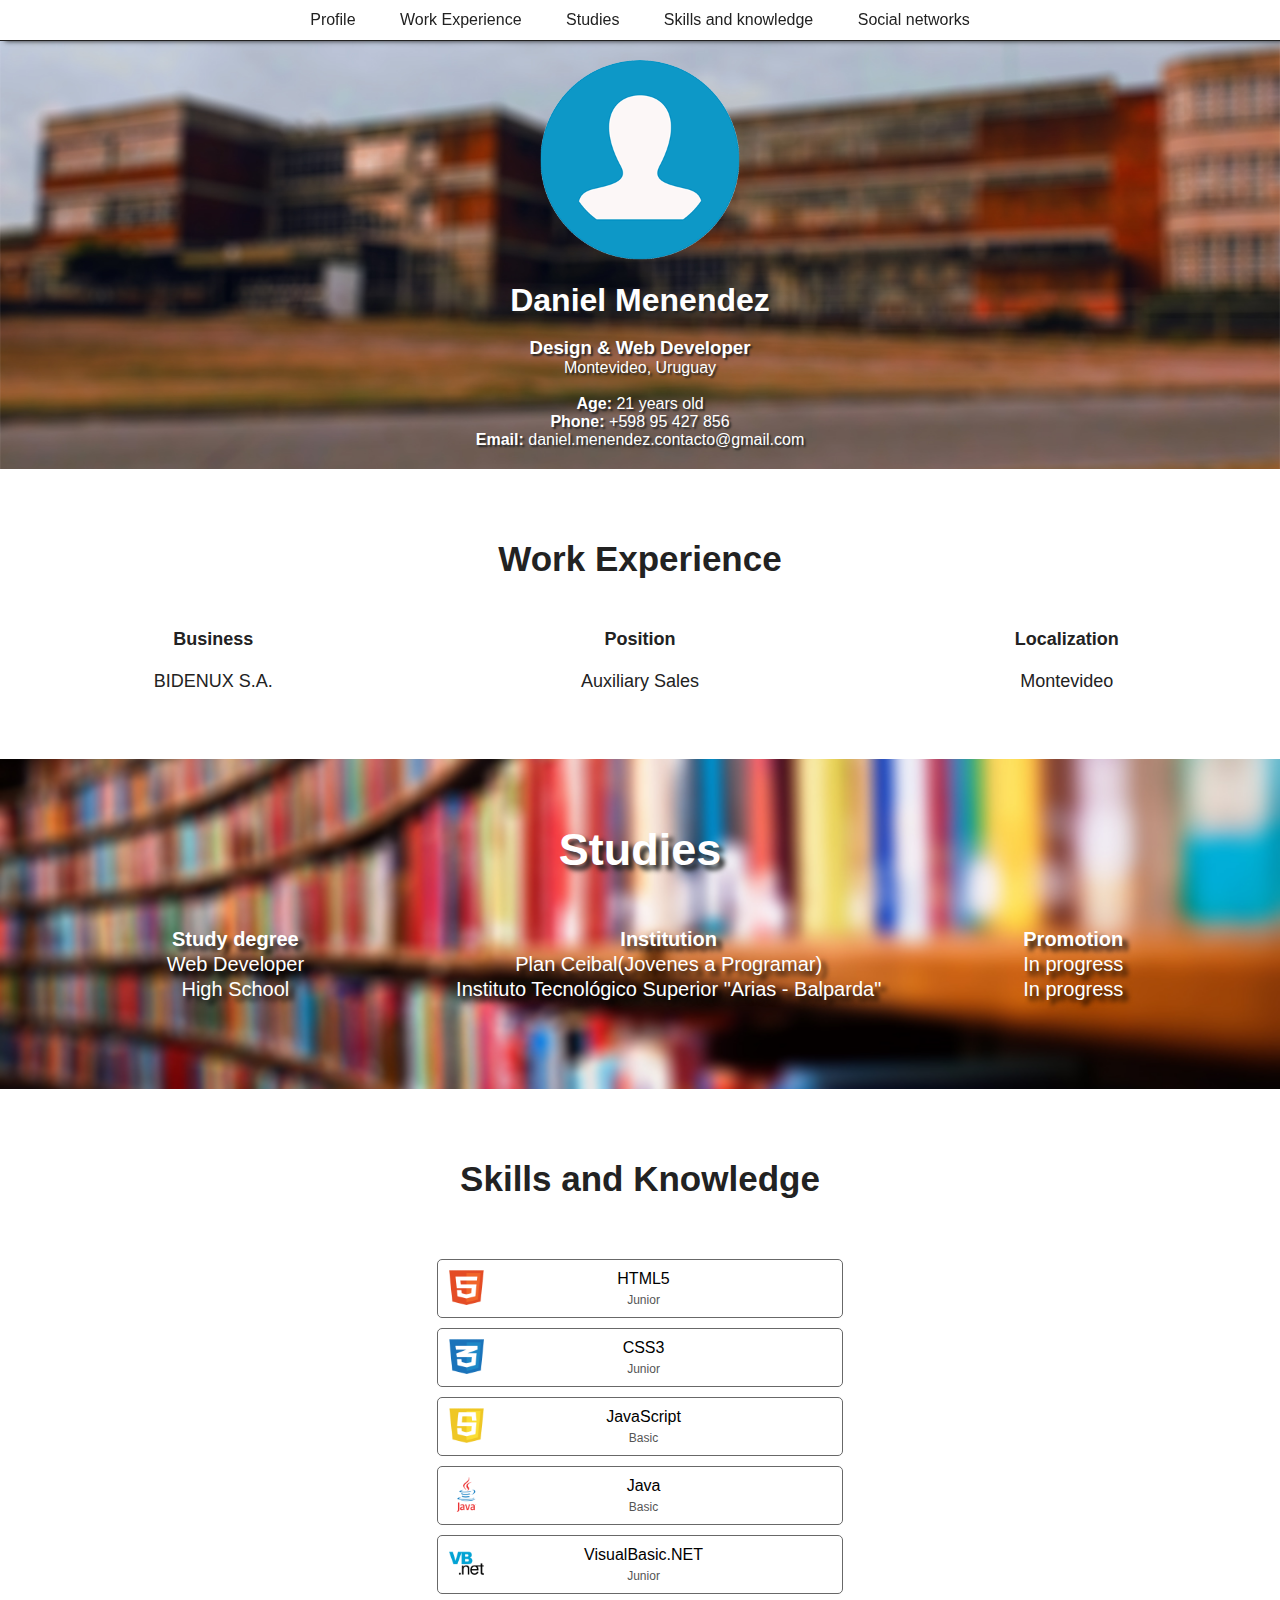
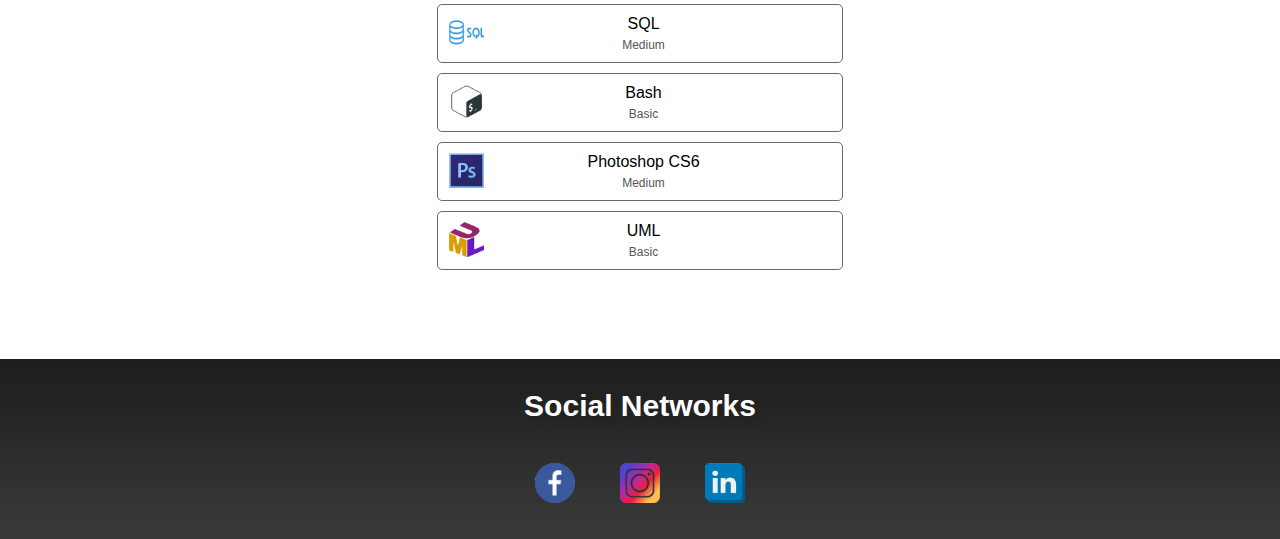
<file: index.html>
<!DOCTYPE html>
<html lang="en">

<head>
    <meta charset="UTF-8">
    <meta name="viewport" content="width=device-width, initial-scale=1.0">
    <title>Daniel Menendez</title>
    <link rel="stylesheet" href="miCV_v2.css">
</head>

<body>
    <header>
        <section class="index">
            <center>
                <a href="#" class="ind">Profile</a>
                <a href="#xp" class="ind">Work Experience</a>
                <a href="#edu" class="ind">Studies</a>
                <a href="#sk" class="ind">Skills and knowledge</a>
                <a href="#sn" class="ind">Social networks</a>
            </center>
        </section>
    </header>
    <section class="info">
        <center>
            <div class="cv">
                <img src="img/cv.png" alt="My CV" height="200px" width="200" class="imgP">
            </div>
            <br>
            <h1>Daniel Menendez</h1>
            <br>
            <h3> Design & Web Developer</h3>
            <p>Montevideo, Uruguay</p>
            <br>
            <p><b>Age:</b> 21 years old <br><b>Phone:</b> +598 95 427 856 <br><b>Email:</b> daniel.menendez.contacto@gmail.com
            </p>
        </center>
    </section>
    <section class="exp" id="xp">
        <center>
            <h2 id="workExp">Work Experience</h2>
            <div class="container">
                <div class="divTitleExp">
                    <p><strong>Business</strong></p>
                    <br>
                    <p>BIDENUX S.A.</p>
                </div>
                <div class="divTitleExp">
                    <p><strong>Position</strong></p>
                    <br>
                    <p>Auxiliary Sales</p>
                </div>
                <div class="divTitleExp">
                    <p><strong>Localization</strong></p>
                    <br>
                    <p>Montevideo</p>
                </div>
            </div>
        </center>
    </section>
    <section class="education" id="edu">
        <center>
            <h2 id="education">Studies</h2>
            <table border="0" width="80%">
                <tr>
                    <th align="center"><strong>Study degree</strong></th>
                    <th align="center"><strong>Institution</strong></th>
                    <th align="center"><strong>Promotion</strong></th>
                </tr>
                <tr>
                    <td align="center">Web Developer</td>
                    <td align="center">Plan Ceibal(Jovenes a Programar)</td>
                    <td align="center">In progress</td>
                </tr>
                <tr>
                    <td align="center">High School</td>
                    <td align="center">Instituto Tecnológico Superior "Arias - Balparda"</td>
                    <td align="center">In progress</td>
                </tr>
            </table>
        </center>
    </section>
    <section class="skill" id="sk">
        <center>
            <h2 id="skills">Skills and Knowledge</h2>
            <div class="nameSkill">
                <img src="img/skills/html.png" alt="HTML5" class="imgSkill">
                <div class="title">
                    <p>HTML5</p>
                    <p class="desc">Junior</p>
                </div>
            </div>
            <div class="nameSkill">
                <img src="img/skills/css.png" alt="CSS3" class="imgSkill">
                <div class="title">
                    <p>CSS3</p>
                    <p class="desc">Junior</p>
                </div>
            </div>
            <div class="nameSkill">
                <img src="img/skills/javascript.png" alt="JavaScript" class="imgSkill">
                <div class="title">
                    <p>JavaScript</p>
                    <p class="desc">Basic</p>
                </div>
            </div>
            <div class="nameSkill">
                <img src="img/skills/java.png" alt="Java" class="imgSkill">
                <div class="title">
                    <p>Java</p>
                    <p class="desc">Basic</p>
                </div>
            </div>
            <div class="nameSkill">
                <img src="img/skills/visualbasic.png" alt="VisualBasic.NET" class="imgSkill">
                <div class="title">
                    <p>VisualBasic.NET</p>
                    <p class="desc">Junior</p>
                </div>
            </div>
            <div class="nameSkill">
                <img src="img/skills/sql.png" alt="SQL" class="imgSkill">
                <div class="title">
                    <p>SQL</p>
                    <p class="desc">Medium</p>
                </div>
            </div>
            <div class="nameSkill">
                <img src="img/skills/bash.png" alt="Bash" class="imgSkill">
                <div class="title">
                    <p>Bash</p>
                    <p class="desc">Basic</p>
                </div>
            </div>
            <div class="nameSkill">
                <img src="img/skills/photoshop.png" alt="Photoshop CS6" class="imgSkill">
                <div class="title">
                    <p>Photoshop CS6</p>
                    <p class="desc">Medium</p>
                </div>
            </div>
            <div class="nameSkill">
                <img src="img/skills/uml.png" alt="UML" class="imgSkill">
                <div class="title">
                    <p>UML</p>
                    <p class="desc">Basic</p>
                </div>
            </div>
        </center>
    </section>
    <footer>
        <section class="social" id="sn">
            <center>
                <h2 id="socialNetwork">Social Networks</h2>
                <section class="btnSocialNet">
                    <a href="https://www.facebook.com/daniel.menendez.54390876"><img src="img/facebook.png" alt="Facebook" width="40px" height="40px" class="btnSocial"></a>
                    <a href="https://www.instagram.com/janxdenn.exe/"><img src="img/instagram.png" alt="Instagram" width="40px" height="40px" class="btnSocial"></a>
                    <a href="https://www.linkedin.com/in/daniel-menendez-b6467b1b1/"><img src="img/linkedin.png" alt="LinkedIn" width="40px" height="40px" class="btnSocial"></a>
                </section>
            </center>
        </section>
    </footer>
</body>

</html>
</file>
<file: miCV_v2.css>
/* Global */

html {
    scroll-behavior: smooth;
}

* {
    padding: 0px;
    margin: 0px;
}

body {
    font-family: Verdana, Geneva, Tahoma, sans-serif;
}

h3 {
    font: lighter;
}


/* section index */

.index {
    /* Structure */
    display: block;
    position: fixed;
    align-content: center;
    width: 100%;
    height: 40px;
    /* Design */
    background-color: white;
    border-bottom: 1px solid #222222;
    box-shadow: 5px 0px 5px #222222;
}


/* section index -> a ind */

.ind {
    /* Strecture */
    display: inline-block;
    padding: 10px 20px 10px 20px;
    /* Design */
    color: #222222;
    text-decoration: none;
    /* Animation */
    transition: .3s;
}

.ind:hover {
    background-color: skyblue;
    border-bottom: 2px solid #0175b9;
}

.ind:active {
    background-color: white;
    color: white;
    height: 20px;
    border-bottom: 0px;
}


/* section info */

.info {
    background-image: url(img/backProfile.jpg);
    background-position: center;
    background-size: cover;
    color: white;
    padding-bottom: 20px;
    padding-top: 60px;
    text-shadow: 2px 2px 2px #222222;
}


/* section info -> img */

.imgP {
    border-radius: 100px;
}


/* section exp */

.exp {
    width: 100%;
    height: 280px;
    padding-top: 10px;
    color: #222222;
    font-size: 16px;
}

.container {
    display: flex;
    justify-content: space-around;
}

.divTitleExp {
    display: block;
    width: 20%;
    padding: 0px 100px;
    font-size: 18px;
}

#workExp {
    padding-top: 60px;
    padding-bottom: 50px;
    font-size: 35px;
    color: #222222;
}

.education {
    background-image: url(img/back.jpeg);
    background-size: cover;
    background-position: center;
    width: 100%;
    height: 330px;
    background-color: white;
    margin-bottom: 20px;
    color: white;
    text-shadow: 5px 5px 5px #000000;
    font-size: 20px;
}

#education {
    padding-top: 65px;
    padding-bottom: 50px;
    font-size: 45px;
    color: white;
    text-shadow: 5px 5px 5px #222222;
}

.skill {
    margin-top: 20px;
    margin-bottom: 0px;
    padding-top: 50px;
    padding-bottom: 30px;
    width: 100%;
    height: 770px;
}

#skills {
    font-size: 35px;
    color: #222222;
    padding-bottom: 50px;
}

.nameSkill {
    display: flex;
    justify-content: space-around;
    align-content: center;
    padding: 10px;
    margin: 10px 0px 10px 0px;
    width: 30%;
    border: 1px solid #686868;
    border-radius: 5px;
    transition: .3s;
}

.imgSkill {
    width: 35px;
    height: 35px;
}

.title {
    width: 82%;
    margin-right: 30px;
}

.desc {
    font-size: 12px;
    margin-top: 5px;
    color: #555555;
}

.nameSkill:hover {
    color: rgb(0, 122, 179);
}

.listSkills {
    list-style-type: none;
}

.social {
    background-color: #555555;
    background-image: url(img/backSocial2.jpg);
    background-position: center;
    background-size: cover;
    width: 100%;
    height: 180px;
    margin-top: 0px;
}

#socialNetwork {
    padding-top: 30px;
    padding-bottom: 30px;
    font-size: 30px;
    color: white;
    text-shadow: 5px 5px 5px #222222;
}

.btnSocialNet {
    display: flex;
    margin-right: 40%;
    margin-left: 40%;
    justify-content: space-around;
    align-content: center;
}

.btnSocial {
    color: black;
    margin: 10px 20px;
    width: 40px;
    height: 40px;
    transition: .5s;
}

.btnSocial:hover {
    transform: scale(1.5);
}
</file>
